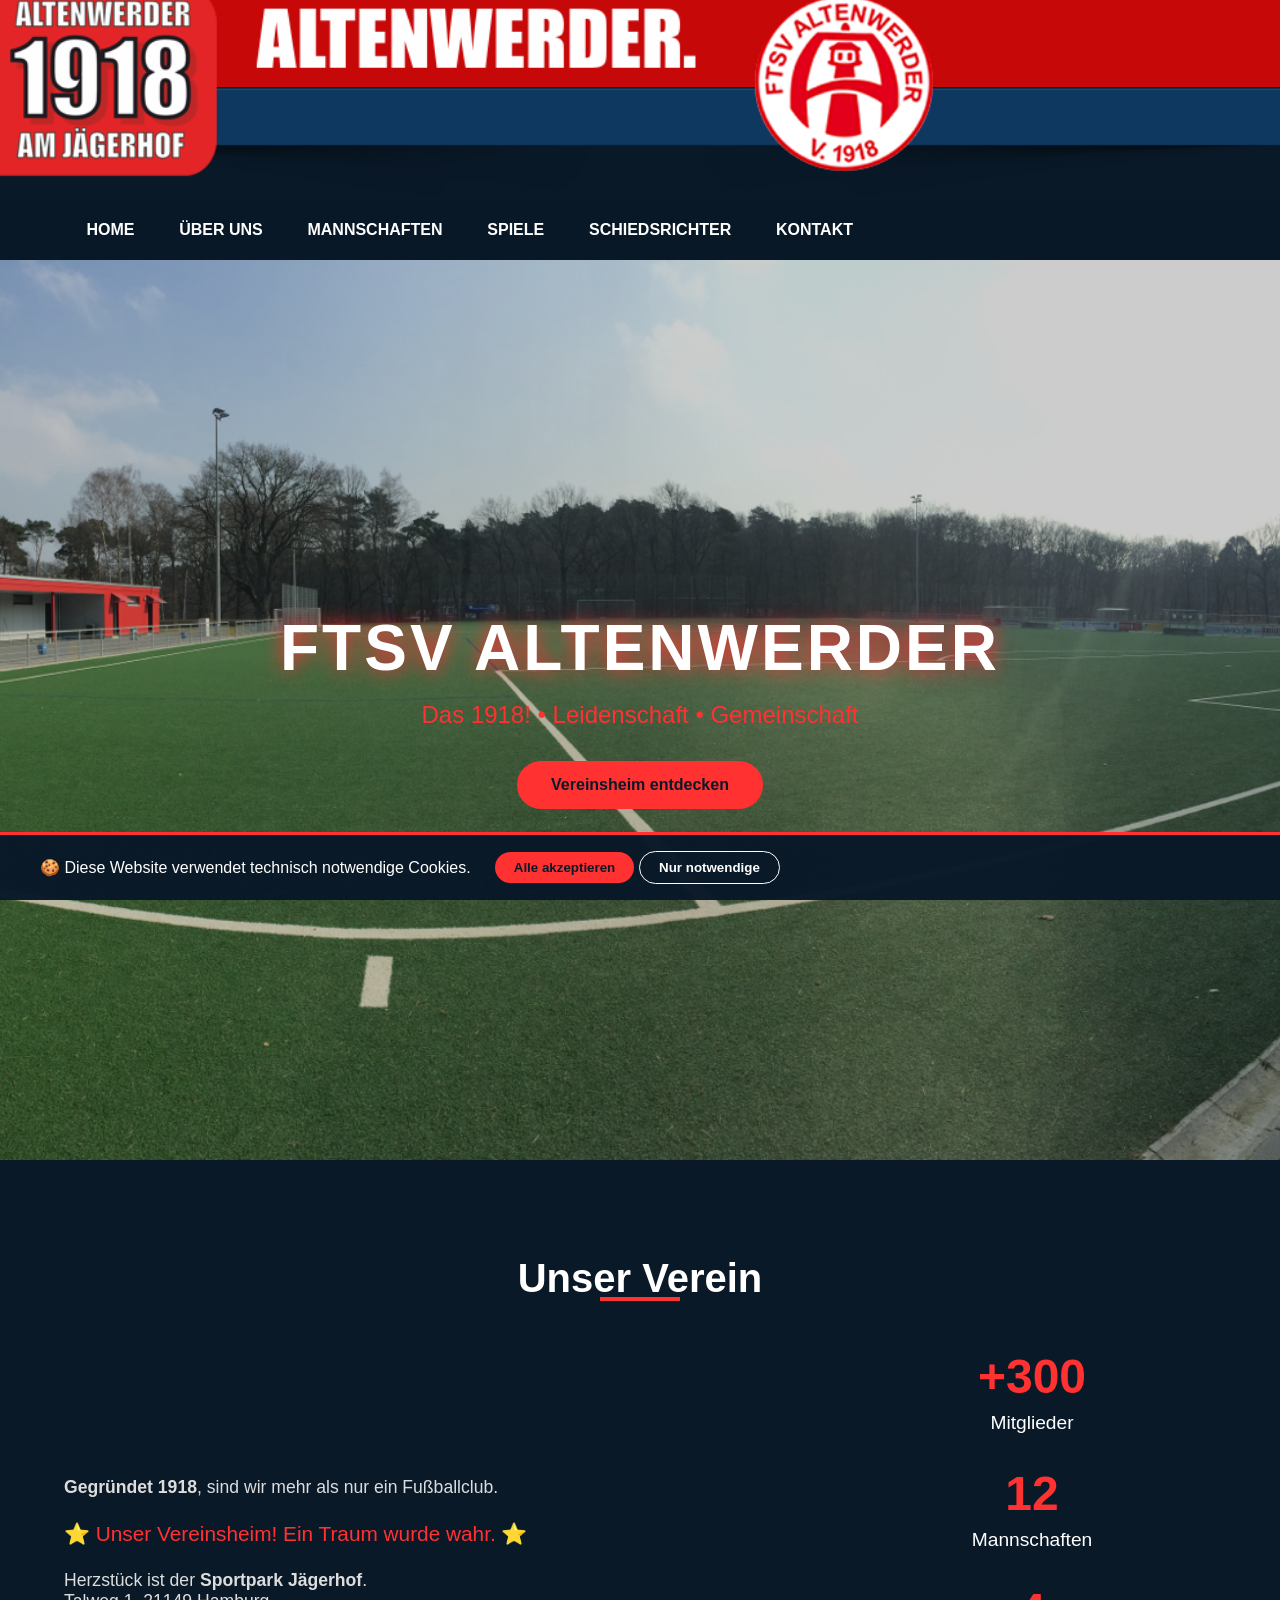
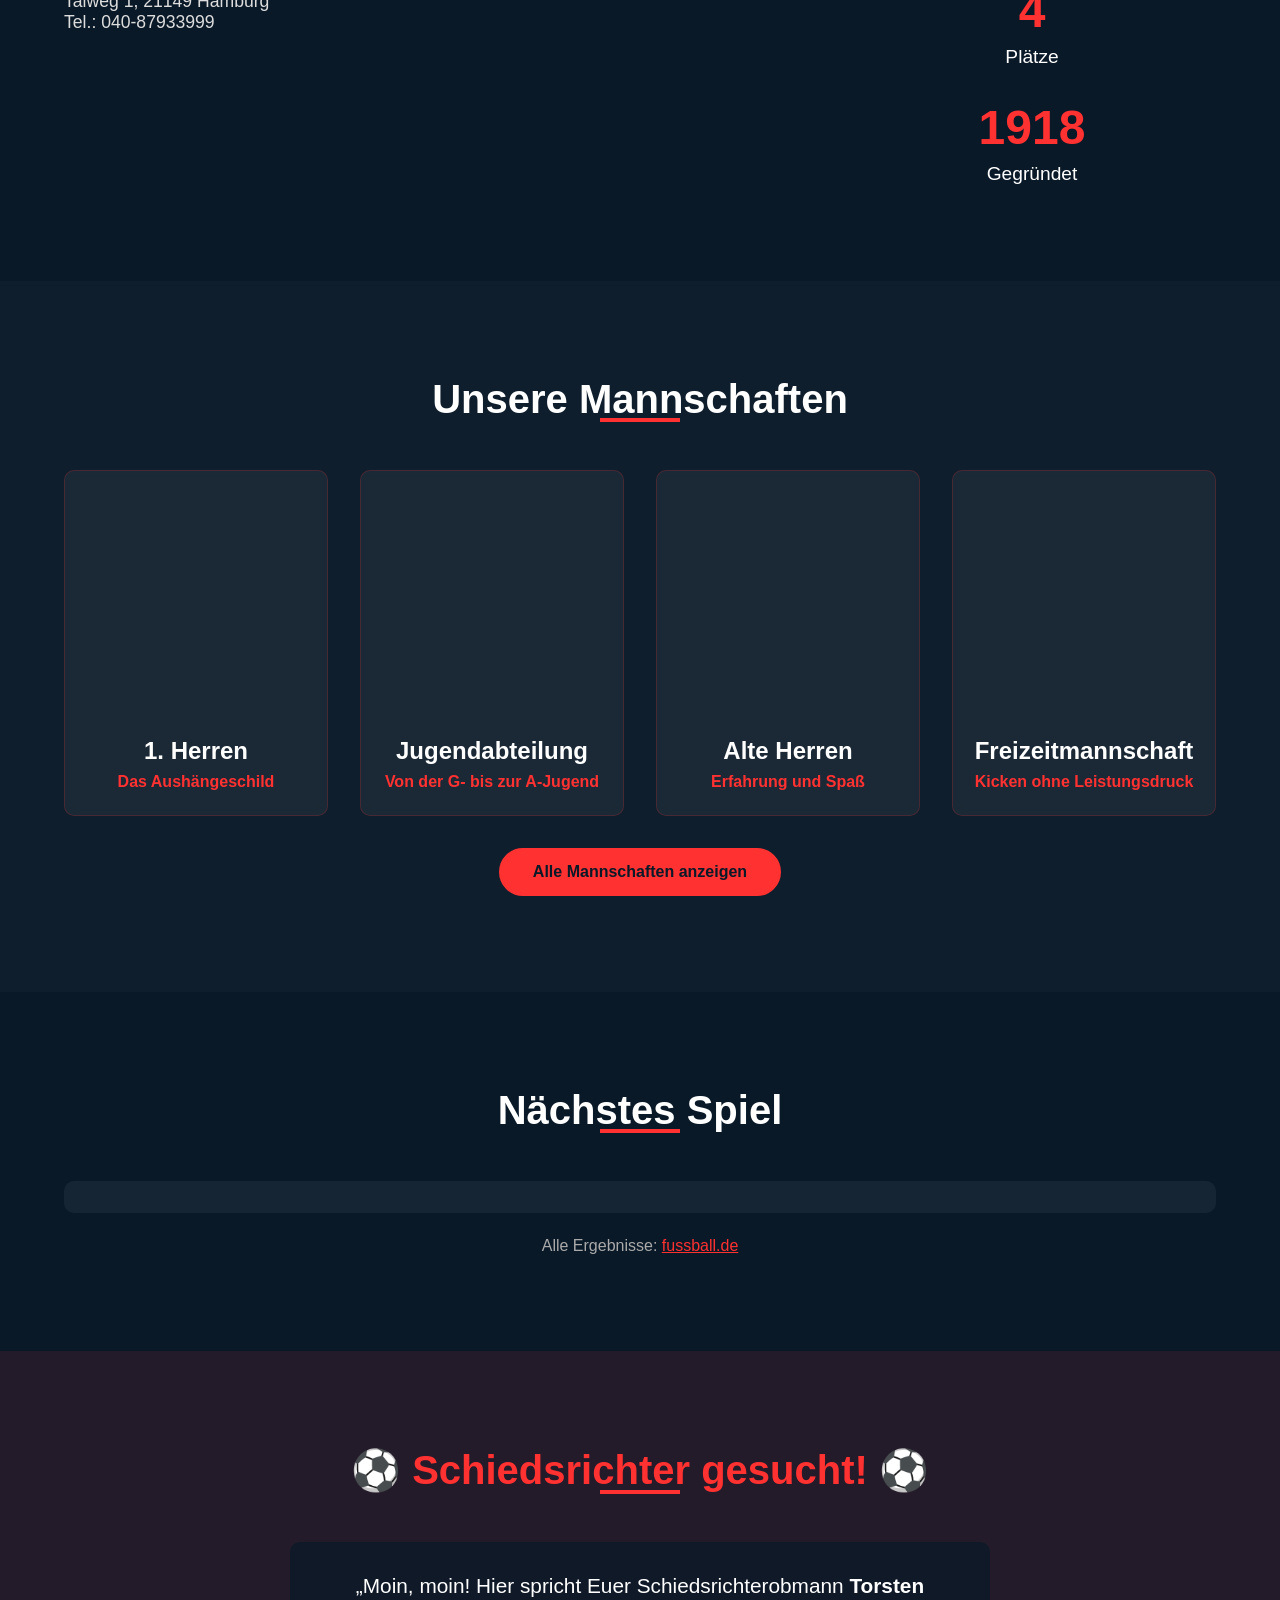
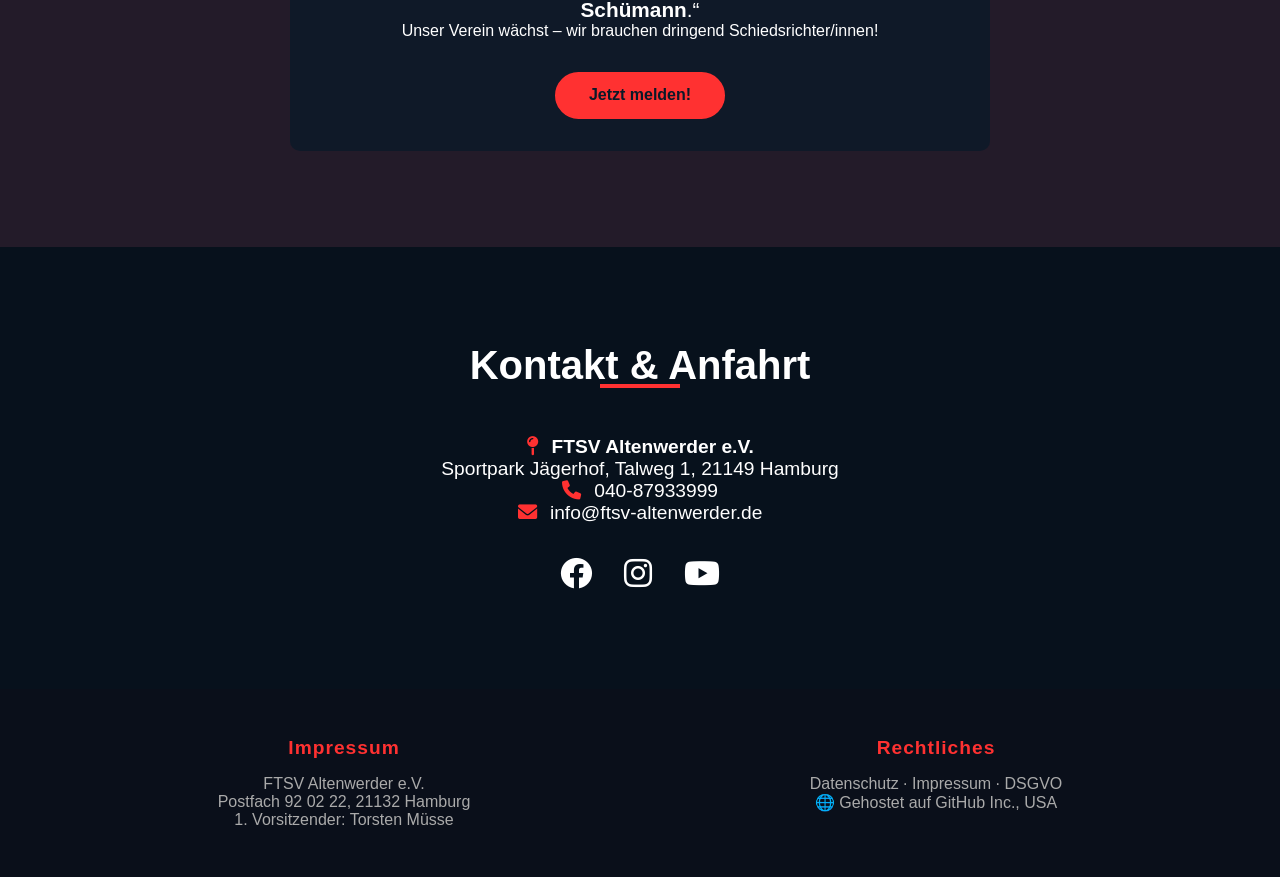
<file: index.html>
<!DOCTYPE html>
<html lang="de">
<head>
    <meta charset="UTF-8">
    <meta name="viewport" content="width=device-width, initial-scale=1.0">
    <title>FTSV Altenwerder – Fußballclub seit 1918</title>
    <link rel="stylesheet" href="css/style.css">
    <link rel="stylesheet" href="https://cdnjs.cloudflare.com/ajax/libs/font-awesome/6.0.0-beta3/css/all.min.css">
</head>
<body>
    <!-- COOKIE-BANNER -->
    <div id="cookie-banner" class="cookie-banner">
        <div class="cookie-content">
            <p>🍪 Diese Website verwendet technisch notwendige Cookies.</p>
            <div class="cookie-buttons">
                <button id="cookie-accept-all" class="cookie-btn cookie-btn-primary">Alle akzeptieren</button>
                <button id="cookie-accept-essential" class="cookie-btn cookie-btn-secondary">Nur notwendige</button>
            </div>
        </div>
    </div>

    <!-- BANNER-HEADER (GLEICH BLEIBEND) -->
    <div class="banner-header">
        <img src="images/header-banner.png" alt="FTSV Altenwerder Banner" class="banner-image">
        <nav class="banner-nav">
            <div class="container nav-container">
                <ul class="nav-menu" id="nav-menu">
                    <li><a href="index.html#home">Home</a></li>
                    <li><a href="index.html#about">Über uns</a></li>
                    <li><a href="teams.html">Mannschaften</a></li>
                    <li><a href="index.html#schedule">Spiele</a></li>
                    <li><a href="index.html#referee">Schiedsrichter</a></li>
                    <li><a href="index.html#contact">Kontakt</a></li>
                </ul>
                <div class="hamburger" id="hamburger">
                    <span class="bar"></span>
                    <span class="bar"></span>
                    <span class="bar"></span>
                </div>
            </div>
        </nav>
    </div>

    <!-- ========================================= -->
    <!-- NEUER HERO-BEREICH MIT <img>-TAG          -->
    <!-- ========================================= -->
    <section id="home" class="hero">
        <img src="images/jaegerhof_bg.png" alt="Sportpark Jägerhof" class="hero-image">
        <div class="hero-overlay"></div>
        <div class="hero-content">
            <h1 class="hero-title">FTSV Altenwerder</h1>
            <p class="hero-subtitle">Das 1918! • Leidenschaft • Gemeinschaft</p>
            <a href="#about" class="btn">Vereinsheim entdecken</a>
        </div>
    </section>

    <!-- ÜBER UNS -->
    <section id="about" class="about">
        <div class="container">
            <h2 class="section-title">Unser Verein</h2>
            <div class="about-content">
                <div class="about-text">
                    <p><strong>Gegründet 1918</strong>, sind wir mehr als nur ein Fußballclub.</p>
                    <p style="font-size: 1.3rem; color: var(--secondary); margin: 1.5rem 0;">⭐ Unser Vereinsheim! Ein Traum wurde wahr. ⭐</p>
                    <p>Herzstück ist der <strong>Sportpark Jägerhof</strong>.<br>Talweg 1, 21149 Hamburg<br>Tel.: 040-87933999</p>
                </div>
                <div class="about-stats">
                    <div class="stat"><span class="stat-number">+300</span> Mitglieder</div>
                    <div class="stat"><span class="stat-number">12</span> Mannschaften</div>
                    <div class="stat"><span class="stat-number">4</span> Plätze</div>
                    <div class="stat"><span class="stat-number">1918</span> Gegründet</div>
                </div>
            </div>
        </div>
    </section>

    <!-- MANNSCHAFTSÜBERSICHT -->
    <section id="teams" class="team">
        <div class="container">
            <h2 class="section-title">Unsere Mannschaften</h2>
            <div class="team-grid">
                <a href="teams.html" style="text-decoration: none; color: inherit;">
                    <div class="player-card">
                        <div class="player-img" style="background-image: url('https://via.placeholder.com/300x300/1e3c5c/ffffff?text=1.+Herren')"></div>
                        <h3>1. Herren</h3>
                        <p>Das Aushängeschild</p>
                    </div>
                </a>
                <a href="teams.html" style="text-decoration: none; color: inherit;">
                    <div class="player-card">
                        <div class="player-img" style="background-image: url('https://via.placeholder.com/300x300/1e3c5c/ffffff?text=Jugend')"></div>
                        <h3>Jugendabteilung</h3>
                        <p>Von der G- bis zur A-Jugend</p>
                    </div>
                </a>
                <a href="teams.html" style="text-decoration: none; color: inherit;">
                    <div class="player-card">
                        <div class="player-img" style="background-image: url('https://via.placeholder.com/300x300/1e3c5c/ffffff?text=Alte+Herren')"></div>
                        <h3>Alte Herren</h3>
                        <p>Erfahrung und Spaß</p>
                    </div>
                </a>
                <a href="teams.html" style="text-decoration: none; color: inherit;">
                    <div class="player-card">
                        <div class="player-img" style="background-image: url('https://via.placeholder.com/300x300/1e3c5c/ffffff?text=Freizeit')"></div>
                        <h3>Freizeitmannschaft</h3>
                        <p>Kicken ohne Leistungsdruck</p>
                    </div>
                </a>
            </div>
            <p style="text-align: center; margin-top: 2rem;">
                <a href="teams.html" class="btn">Alle Mannschaften anzeigen</a>
            </p>
        </div>
    </section>

    <!-- SPIELPLAN (WIDGET) -->
    <section id="schedule" class="schedule">
        <div class="container">
            <h2 class="section-title">Nächstes Spiel</h2>
            <script type="text/javascript" src="https://www.fussball.de/widgets.js"></script>
            <div class="fussballde_widget"
                 data-id="d4b55df8-cd49-4f03-bafb-3e5673272b80"
                 data-type="next-match"
                 style="width: 100%">
            </div>
            <p style="text-align: center; margin-top: 1.5rem; color: #aaa;">
                Alle Ergebnisse: <a href="https://www.fussball.de/verein/altenwerder-hamburg/-/id/00ES8GN8I400003SVV0AG08LVUPGND5I" target="_blank" style="color: var(--secondary);">fussball.de</a>
            </p>
        </div>
    </section>

    <!-- SCHIEDSRICHTER-GESUCHT -->
    <section id="referee" class="contact" style="background: rgba(255,49,49,0.1);">
        <div class="container">
            <h2 class="section-title" style="color: var(--secondary);">⚽ Schiedsrichter gesucht! ⚽</h2>
            <div style="max-width: 700px; margin: 0 auto; text-align: center; background: rgba(10,25,40,0.8); padding: 2rem; border-radius: 10px;">
                <p style="font-size: 1.3rem;">„Moin, moin! Hier spricht Euer Schiedsrichterobmann <strong>Torsten Schümann</strong>.“</p>
                <p>Unser Verein wächst – wir brauchen dringend Schiedsrichter/innen!</p>
                <a href="#contact" class="btn" style="margin-top: 2rem;">Jetzt melden!</a>
            </div>
        </div>
    </section>

    <!-- KONTAKT -->
    <section id="contact" class="contact">
        <div class="container">
            <h2 class="section-title">Kontakt & Anfahrt</h2>
            <div class="contact-content">
                <div class="contact-info">
                    <p><i class="fas fa-map-pin"></i> <strong>FTSV Altenwerder e.V.</strong><br>Sportpark Jägerhof, Talweg 1, 21149 Hamburg</p>
                    <p><i class="fas fa-phone"></i> 040-87933999</p>
                    <p><i class="fas fa-envelope"></i> info@ftsv-altenwerder.de</p>
                </div>
                <div class="social-links">
                    <a href="#"><i class="fab fa-facebook"></i></a>
                    <a href="#"><i class="fab fa-instagram"></i></a>
                    <a href="#"><i class="fab fa-youtube"></i></a>
                </div>
            </div>
        </div>
    </section>

    <!-- FOOTER -->
    <footer>
        <div class="container">
            <div style="display: flex; flex-wrap: wrap; justify-content: space-between; gap: 2rem;">
                <div style="flex:1; min-width:250px;">
                    <h4 style="color: var(--secondary);">Impressum</h4>
                    <p style="color:#aaa;">FTSV Altenwerder e.V.<br>Postfach 92 02 22, 21132 Hamburg<br>1. Vorsitzender: Torsten Müsse</p>
                </div>
                <div style="flex:1; min-width:250px;">
                    <h4 style="color: var(--secondary);">Rechtliches</h4>
                    <p style="color:#aaa;">Datenschutz · Impressum · DSGVO<br>🌐 Gehostet auf GitHub Inc., USA</p>
                </div>
            </div>
        </div>
    </footer>

    <script src="js/script.js"></script>
</body>
</html>
</file>
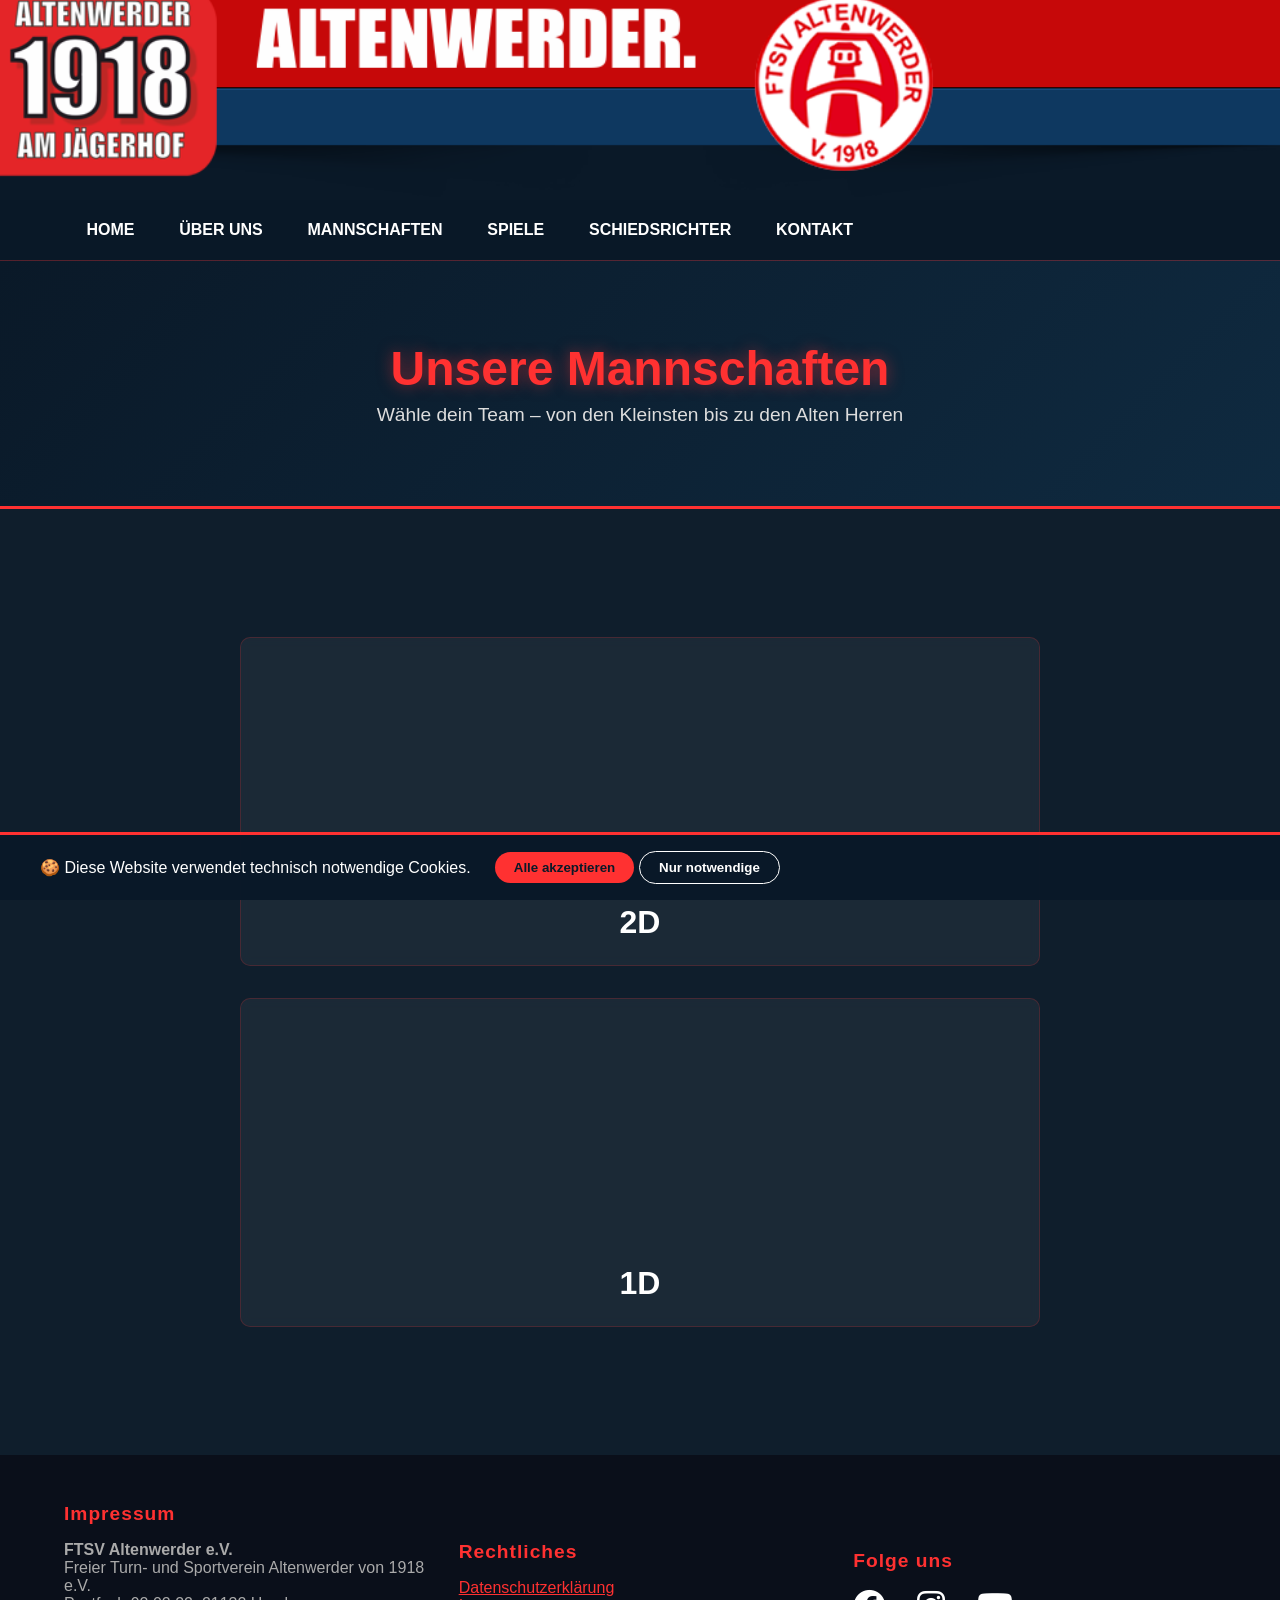
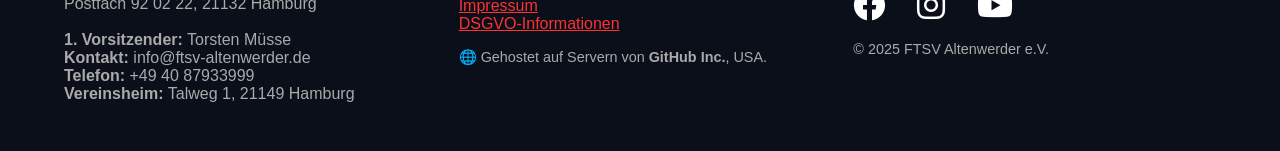
<file: teams.html>
<!DOCTYPE html>
<html lang="de">
<head>
    <meta charset="UTF-8">
    <meta name="viewport" content="width=device-width, initial-scale=1.0">
    <title>Mannschaften - FTSV Altenwerder</title>
    <link rel="stylesheet" href="css/style.css">
    <link rel="stylesheet" href="https://cdnjs.cloudflare.com/ajax/libs/font-awesome/6.0.0-beta3/css/all.min.css">
    <style>
        /* === SPEZIELLE STYLES FÜR DIE MANNSCHAFTSÜBERSICHT === */
        .mannschaften-header {
            margin-top: 0;
            background: linear-gradient(135deg, var(--primary) 0%, #0f2a40 100%);
            padding: 3rem 0;
            text-align: center;
            border-bottom: 3px solid var(--secondary);
            border-top: 1px solid rgba(255,49,49,0.3);
        }
        .mannschaften-header h1 {
            font-size: 3rem;
            color: var(--secondary);
            text-shadow: 0 0 15px rgba(255,49,49,0.5);
        }
        .mannschaften-header p {
            font-size: 1.2rem;
            color: #ddd;
            margin-top: 0.5rem;
        }

        /* === VERTIKALE LISTE DER MANNSCHAFTEN === */
        #teams-container {
            display: flex;
            flex-direction: column;
            gap: 2rem;
            padding: 2rem 0;
            max-width: 800px;
            margin: 0 auto;
        }
        .team-card-link {
            text-decoration: none;
            color: inherit;
            display: block;
            width: 100%;
            transition: var(--transition);
        }
        .team-card-link:hover {
            transform: translateY(-5px);
        }
        .player-card {
            background: rgba(255,255,255,0.05);
            border-radius: 10px;
            overflow: hidden;
            transition: var(--transition);
            text-align: center;
            padding-bottom: 1rem; /* Weniger Padding, da kein Text mehr */
            backdrop-filter: blur(5px);
            border: 1px solid rgba(255,49,49,0.2);
            width: 100%;
            display: flex;
            flex-direction: column;
        }
        .player-card:hover {
            transform: translateY(-10px);
            box-shadow: 0 15px 30px rgba(255,49,49,0.3);
        }
        .player-img {
            height: 250px;
            background-size: cover;
            background-position: center;
            margin-bottom: 0.5rem; /* Weniger Abstand zum Namen */
        }
        .player-card h3 {
            font-size: 2rem;
            margin: 0.5rem 0;
            color: var(--accent);
            font-weight: 600;
        }
        /* Keine Stile für p mehr, da wir den Text entfernt haben */
        .loading {
            text-align: center;
            font-size: 1.5rem;
            color: var(--secondary);
            padding: 4rem 0;
        }
    </style>
</head>
<body>
    <!-- COOKIE-BANNER -->
    <div id="cookie-banner" class="cookie-banner">
        <div class="cookie-content">
            <p>🍪 Diese Website verwendet technisch notwendige Cookies.</p>
            <div class="cookie-buttons">
                <button id="cookie-accept-all" class="cookie-btn cookie-btn-primary">Alle akzeptieren</button>
                <button id="cookie-accept-essential" class="cookie-btn cookie-btn-secondary">Nur notwendige</button>
            </div>
        </div>
    </div>

    <!-- BANNER UND NAVIGATION -->
    <div class="banner-header">
        <img src="images/header-banner.png" alt="FTSV Altenwerder Banner" class="banner-image">
        <nav class="banner-nav">
            <div class="container nav-container">
                <ul class="nav-menu" id="nav-menu">
                    <li><a href="index.html#home">Home</a></li>
                    <li><a href="index.html#about">Über uns</a></li>
                    <li><a href="teams.html">Mannschaften</a></li>
                    <li><a href="index.html#schedule">Spiele</a></li>
                    <li><a href="index.html#referee">Schiedsrichter</a></li>
                    <li><a href="index.html#contact">Kontakt</a></li>
                </ul>
                <div class="hamburger" id="hamburger">
                    <span class="bar"></span>
                    <span class="bar"></span>
                    <span class="bar"></span>
                </div>
            </div>
        </nav>
    </div>

    <!-- KOPFBEREICH -->
    <div class="mannschaften-header">
        <div class="container">
            <h1>Unsere Mannschaften</h1>
            <p>Wähle dein Team – von den Kleinsten bis zu den Alten Herren</p>
        </div>
    </div>

    <!-- VERTIKALE LISTE DER TEAMS (nur Bild + Name) -->
    <section class="team">
        <div class="container">
            <div id="teams-container" class="loading">
                Lade Mannschaften...
            </div>
        </div>
    </section>

    <!-- FOOTER (gleich) -->
    <footer>
        <div class="container">
            <div style="display: flex; flex-wrap: wrap; justify-content: space-between; align-items: center; gap: 2rem; text-align: left;">
                <div style="flex: 1; min-width: 250px;">
                    <h4 style="color: var(--secondary);">Impressum</h4>
                    <p style="color: #aaa;">
                        <strong>FTSV Altenwerder e.V.</strong><br>Freier Turn- und Sportverein Altenwerder von 1918 e.V.<br>Postfach 92 02 22, 21132 Hamburg<br><br>
                        <strong>1. Vorsitzender:</strong> Torsten Müsse<br>
                        <strong>Kontakt:</strong> info@ftsv-altenwerder.de<br>
                        <strong>Telefon:</strong> +49 40 87933999<br>
                        <strong>Vereinsheim:</strong> Talweg 1, 21149 Hamburg
                    </p>
                </div>
                <div style="flex: 1; min-width: 250px;">
                    <h4 style="color: var(--secondary);">Rechtliches</h4>
                    <p style="color: #aaa;">
                        <a href="#" style="color: var(--secondary);">Datenschutzerklärung</a><br>
                        <a href="#" style="color: var(--secondary);">Impressum</a><br>
                        <a href="#" style="color: var(--secondary);">DSGVO-Informationen</a>
                    </p>
                    <p style="color: #aaa; font-size: 0.9rem; margin-top: 1rem;">
                        🌐 Gehostet auf Servern von <strong>GitHub Inc.</strong>, USA.
                    </p>
                </div>
                <div style="flex: 1; min-width: 250px;">
                    <h4 style="color: var(--secondary);">Folge uns</h4>
                    <div class="social-links" style="justify-content: flex-start;">
                        <a href="#"><i class="fab fa-facebook"></i></a>
                        <a href="#"><i class="fab fa-instagram"></i></a>
                        <a href="#"><i class="fab fa-youtube"></i></a>
                    </div>
                    <p style="color: #aaa; font-size: 0.9rem; margin-top: 1rem;">© 2025 FTSV Altenwerder e.V.</p>
                </div>
            </div>
        </div>
    </footer>

    <script src="js/script.js"></script>
    <!-- SCRIPT ZUM LADEN DER TEAMS (NUR BILD + NAME) -->
    

<script>
    document.addEventListener('DOMContentLoaded', function() {
        const container = document.getElementById('teams-container');
        
        fetch('content/teams/teams.json')
            .then(response => {
                if (!response.ok) {
                    throw new Error('teams.json nicht gefunden.');
                }
                return response.json();
            })
            .then(teams => {
                let html = '';
                teams.forEach(team => {
                    // Bestimme das Bild: eigenes Bild, falls vorhanden, sonst Testbild
                    let imgUrl;
                    if (team.image && team.image !== '#' && team.image !== '') {
                        imgUrl = team.image;
                    } else {
                        // Testbilder für 1d und 2d (picsum)
                        if (team.slug === '1d') {
                            imgUrl = 'https://picsum.photos/id/1015/800/400'; // Berglandschaft
                        } else if (team.slug === '2d') {
                            imgUrl = 'https://picsum.photos/id/1018/800/400'; // Tal mit Fluss
                        } else {
                            // Fallback für weitere Teams (farbiger Platzhalter)
                            imgUrl = `https://via.placeholder.com/800x400/1e3c5c/ffffff?text=${encodeURIComponent(team.title)}`;
                        }
                    }
                    html += `
                        <a href="team.html?slug=${team.slug}" class="team-card-link">
                            <div class="player-card">
                                <div class="player-img" style="background-image: url('${imgUrl}')"></div>
                                <h3>${team.title}</h3>
                            </div>
                        </a>
                    `;
                });
                container.innerHTML = html;
            })
            .catch(error => {
                container.innerHTML = `<p style="color: red;">Fehler: ${error.message}</p>`;
                console.error(error);
            });
    });
</script>
</body>
</html>
</file>
<file: css/style.css>
:root {
    --primary: #0a1928;
    --secondary: #ff3131;
    --accent: #ffffff;
    --transition: all 0.3s ease;
}
* { margin: 0; padding: 0; box-sizing: border-box; }
html { scroll-behavior: smooth; }
body {
    font-family: 'Segoe UI', sans-serif;
    background: var(--primary);
    color: var(--accent);
}
.container { width: 90%; max-width: 1200px; margin: 0 auto; padding: 2rem 0; }

/* ===== BANNER-HEADER ===== */
.banner-header {
    width: 100%;
    position: relative;
    top: 0;
    z-index: 1000;
}
.banner-image {
    width: 100%;
    height: auto;
    display: block;
    max-height: 200px;
    object-fit: cover;
}

.banner-nav {
    position: relative;
    background: rgba(10, 25, 40, 0.98);
    backdrop-filter: blur(10px);
    height: 60px;
    display: flex;
    align-items: center;
    width: 100%;
}
.nav-container {
    width: 90%;
    max-width: 1400px;
    margin: 0 auto;
    display: flex;
    justify-content: space-between;
    align-items: center;
    height: 100%;
}
.nav-menu {
    display: flex;
    list-style: none;
    height: 100%;
    align-items: center;
}
.nav-menu li { margin: 0 0.2rem; height: 100%; display: flex; align-items: center; }
.nav-menu a {
    position: relative;
    padding: 0 1.2rem;
    font-weight: 600;
    text-transform: uppercase;
    color: var(--accent);
    text-decoration: none;
    height: 100%;
    display: flex;
    align-items: center;
    z-index: 1;
}
.nav-menu a::before {
    content: '';
    position: absolute;
    bottom: 0;
    left: 0;
    width: 100%;
    height: 0;
    background: var(--secondary);
    transition: height 0.2s ease;
    z-index: -1;
}
.nav-menu a:hover::before { height: 100%; }
.nav-menu a:hover { color: var(--primary); }

/* Hamburger für Mobile */
.hamburger {
    display: none;
    flex-direction: column;
    cursor: pointer;
}
.hamburger .bar {
    width: 25px;
    height: 3px;
    background: var(--accent);
    margin: 3px 0;
    transition: var(--transition);
}

/* ===== COOKIE BANNER ===== */
.cookie-banner {
    position: fixed;
    bottom: 0;
    left: 0;
    width: 100%;
    background: rgba(10,25,40,0.98);
    padding: 1rem;
    z-index: 10000;
    transform: translateY(100%);
    transition: transform 0.4s ease;
    border-top: 3px solid var(--secondary);
}
.cookie-banner.show { transform: translateY(0); }
.cookie-content {
    max-width: 1200px;
    margin: 0 auto;
    display: flex;
    flex-wrap: wrap;
    gap: 1.5rem;
    align-items: center;
}
.cookie-btn {
    padding: 0.5rem 1.2rem;
    border: none;
    border-radius: 30px;
    font-weight: 600;
    cursor: pointer;
}
.cookie-btn-primary { background: var(--secondary); color: var(--primary); }
.cookie-btn-secondary { background: transparent; color: var(--accent); border: 1px solid var(--accent); }
.cookie-btn-link { background: transparent; color: var(--secondary); text-decoration: underline; }

/* ===== NEUER HERO MIT IMG-TAG ===== */
.hero {
    position: relative;
    height: 100vh;
    width: 100%;
    overflow: hidden;
    display: flex;
    align-items: center;
    justify-content: center;
    text-align: center;
}

.hero-image {
    position: absolute;
    top: 0;
    left: 0;
    width: 100%;
    height: 100%;
    object-fit: cover;   /* Bild füllt immer den gesamten Bereich */
    z-index: -2;
}

.hero-overlay {
    position: absolute;
    top: 0;
    left: 0;
    width: 100%;
    height: 100%;
    background: rgba(0,0,0,0.2);
    z-index: -1;
}

.hero-content {
    position: relative;
    z-index: 1;
    animation: fadeInUp 1.2s ease;
    color: var(--accent);
    padding: 0 1rem;
}

.hero-title {
    font-size: 4rem;
    margin-bottom: 1rem;
    text-transform: uppercase;
    letter-spacing: 3px;
    text-shadow: 0 0 20px var(--secondary);
}

.hero-subtitle {
    font-size: 1.5rem;
    margin-bottom: 2rem;
    color: var(--secondary);
}

.btn {
    display: inline-block;
    background: var(--secondary);
    color: var(--primary);
    padding: 0.8rem 2rem;
    border-radius: 50px;
    text-decoration: none;
    font-weight: 600;
    border: 2px solid var(--secondary);
    transition: var(--transition);
}
.btn:hover { background: transparent; color: var(--secondary); transform: scale(1.05); }

/* ===== SECTION TITLES ===== */
.section-title {
    font-size: 2.5rem;
    text-align: center;
    margin-bottom: 3rem;
    position: relative;
}
.section-title::after {
    content: '';
    position: absolute;
    bottom: 0;
    left: 50%;
    transform: translateX(-50%);
    width: 80px;
    height: 4px;
    background: var(--secondary);
}

/* ===== ABOUT ===== */
.about { background: var(--primary); padding: 4rem 0; }
.about-content {
    display: grid;
    grid-template-columns: 2fr 1fr;
    gap: 3rem;
    align-items: center;
}
.about-text p { margin-bottom: 1.5rem; font-size: 1.1rem; color: #ddd; }
.about-stats { display: flex; flex-direction: column; gap: 2rem; }
.stat { text-align: center; font-size: 1.2rem; color: var(--accent); }
.stat-number { display: block; font-size: 3rem; font-weight: 700; color: var(--secondary); margin-bottom: 0.5rem; }

/* ===== TEAM CARDS ===== */
.team { background: rgba(255,255,255,0.02); padding: 4rem 0; }
.team-grid {
    display: grid;
    grid-template-columns: repeat(auto-fit, minmax(250px, 1fr));
    gap: 2rem;
}
.player-card {
    background: rgba(255,255,255,0.05);
    border-radius: 10px;
    overflow: hidden;
    transition: var(--transition);
    text-align: center;
    padding-bottom: 1.5rem;
    backdrop-filter: blur(5px);
    border: 1px solid rgba(255,49,49,0.2);
}
.player-card:hover {
    transform: translateY(-10px);
    box-shadow: 0 15px 30px rgba(255,49,49,0.3);
}
.player-img {
    height: 250px;
    background-size: cover;
    background-position: center;
    margin-bottom: 1rem;
}
.player-card h3 { font-size: 1.5rem; margin-bottom: 0.5rem; color: var(--accent); }
.player-card p { color: var(--secondary); font-weight: 600; }

/* ===== SCHEDULE ===== */
.schedule { padding: 4rem 0; background: var(--primary); }
.match-list { display: flex; flex-direction: column; gap: 1rem; max-width: 700px; margin: 0 auto; }
.match-card {
    background: rgba(255,255,255,0.05);
    border-left: 5px solid var(--secondary);
    padding: 1.5rem;
    border-radius: 0 8px 8px 0;
    transition: var(--transition);
    display: flex;
    flex-wrap: wrap;
    justify-content: space-between;
    align-items: center;
}
.match-card:hover { background: rgba(255,49,49,0.1); transform: scale(1.02); }
.match-date { font-weight: 600; color: var(--secondary); min-width: 150px; }
.match-teams { font-size: 1.2rem; font-weight: 500; flex: 1; margin: 0 1rem; }
.match-location i { color: var(--secondary); margin-right: 0.3rem; }

/* ===== CONTACT ===== */
.contact { padding: 4rem 0; background: rgba(0,0,0,0.3); }
.contact-content { display: flex; flex-direction: column; align-items: center; gap: 2rem; }
.contact-info { text-align: center; font-size: 1.2rem; }
.contact-info i { color: var(--secondary); margin-right: 0.5rem; }
.social-links { display: flex; gap: 2rem; }
.social-links a { color: var(--accent); font-size: 2rem; transition: var(--transition); }
.social-links a:hover { color: var(--secondary); transform: translateY(-5px); }

/* ===== FOOTER ===== */
footer { background: #0a0f1a; text-align: center; padding: 1rem 0; color: #aaa; }
footer h4 { font-size: 1.2rem; margin-bottom: 1rem; letter-spacing: 1px; }
footer a:hover { text-decoration: underline !important; }

/* ===== ANIMATION ===== */
@keyframes fadeInUp {
    from { opacity: 0; transform: translateY(30px); }
    to { opacity: 1; transform: translateY(0); }
}

/* ===== WIDGET STYLES ===== */
.fussballde_widget { background: rgba(255,255,255,0.05); border-radius: 10px; padding: 1rem; margin-top: 1rem; }
.fussballde_widget iframe { border-radius: 8px; }

/* ===== MOBILE RESPONSIVE ===== */
@media (max-width: 768px) {
    .banner-image { max-height: 120px; }
    .banner-nav { height: 50px; }

    .hamburger { display: flex; }

    .nav-menu {
        position: fixed;
        left: -100%;
        top: 170px;
        flex-direction: column;
        background: var(--primary);
        width: 100%;
        padding: 2rem 0;
        transition: 0.3s;
        z-index: 999;
        height: auto;
    }
    .nav-menu.active { left: 0; }
    .nav-menu li { margin: 1rem 0; height: auto; }
    .nav-menu a { height: auto; padding: 0.5rem 1rem; }
    .nav-menu a::before { display: none; }

    .hero-title { font-size: 2.5rem; }
    .hero-subtitle { font-size: 1.2rem; }

    .about-content { grid-template-columns: 1fr; }

    .match-card { flex-direction: column; align-items: flex-start; gap: 0.5rem; }
    .match-teams { margin: 0.5rem 0; }

    footer > div > div { flex-direction: column; text-align: center !important; }
    footer .social-links { justify-content: center !important; }

    .cookie-content { flex-direction: column; align-items: flex-start; }
    .cookie-buttons { width: 100%; justify-content: center; }
}
</file>
